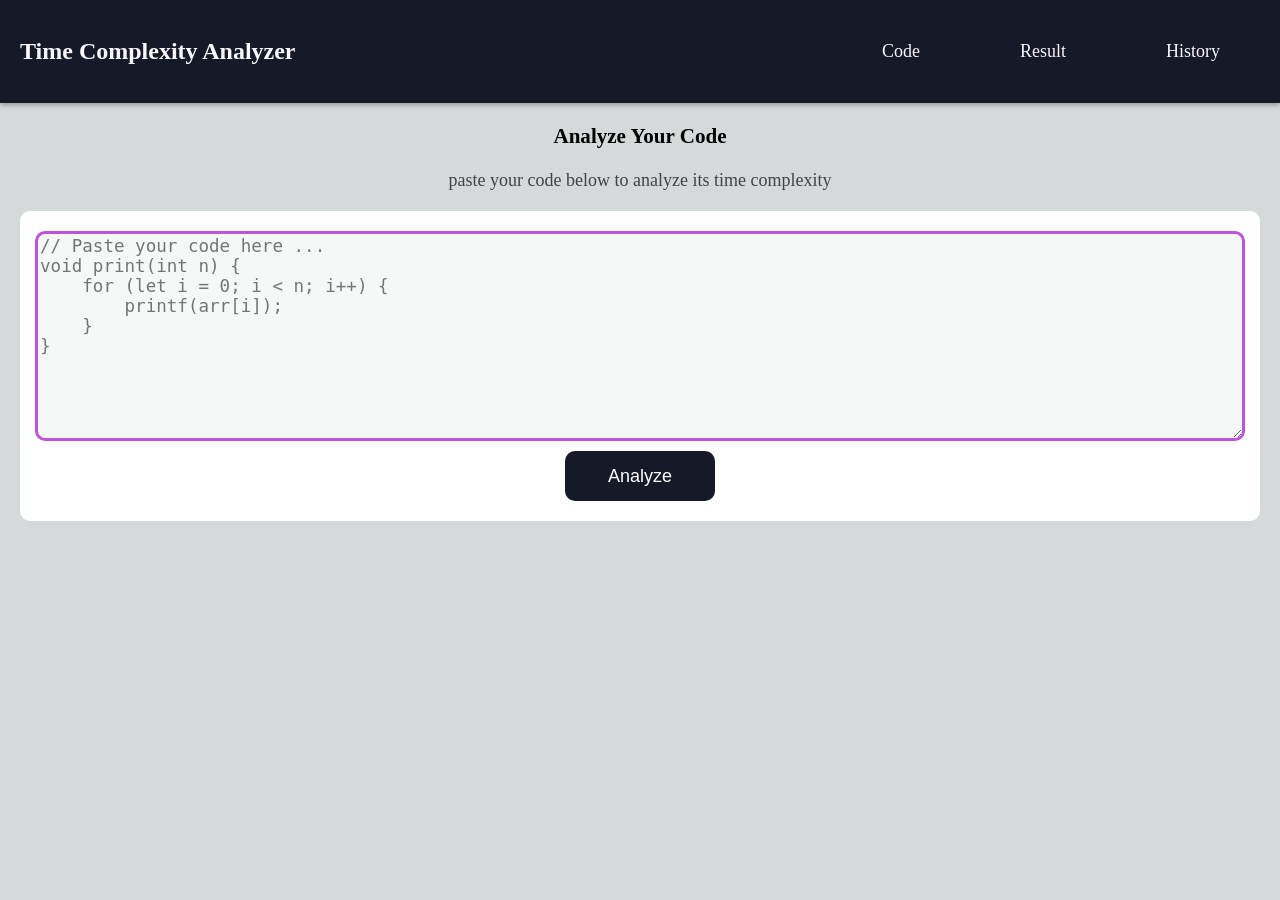
<file: src/main/resources/static/index.html>
<!DOCTYPE html>
<html lang="en">

<head>
    <meta charset="UTF-8">
    <meta name="viewport" content="width=device-width, initial-scale=1.0">
    <title>Time space complexity analyzer</title>
    <link rel="styleSheet" href="styles.css">
</head>

<body>
<nav class="navbar">
    <h2 class="logo">Time Complexity Analyzer</h2>
    <ul class="navlinks">
        <li><a href="#inputSection">Code</a></li>
        <li><a href="#outputSection">Result</a></li>
        <li><a href="history.html">History</a></li>
    </ul>
</nav>
<div class="centerText">
    <h3 id="inputSection">Analyze Your Code</h3>
    <p class="pastal">paste your code below to analyze its time complexity</p>
</div>
<div class="area">
    <textarea id="inputArea" placeholder="// Paste your code here ...
void print(int n) {
    for (let i = 0; i &lt; n; i++) {
        printf(arr[i]);
    }
}">
</textarea>
    <button type="submit" id="analyzeButton">Analyze</button>
</div>
<div class="area" id="outputSection" style="display: none;">
    <textarea id="timeArea">Time complexity :
            O(1)
        </textarea>
    <textarea id="spaceArea">Space complexity :
            O(1)
        </textarea>
    <p id="comment">This code has no loop and no dynamic memory allocation hence time,space complexities are O(1)</p>
</div>

<script src="script.js"></script>

</body>

</html>
</file>
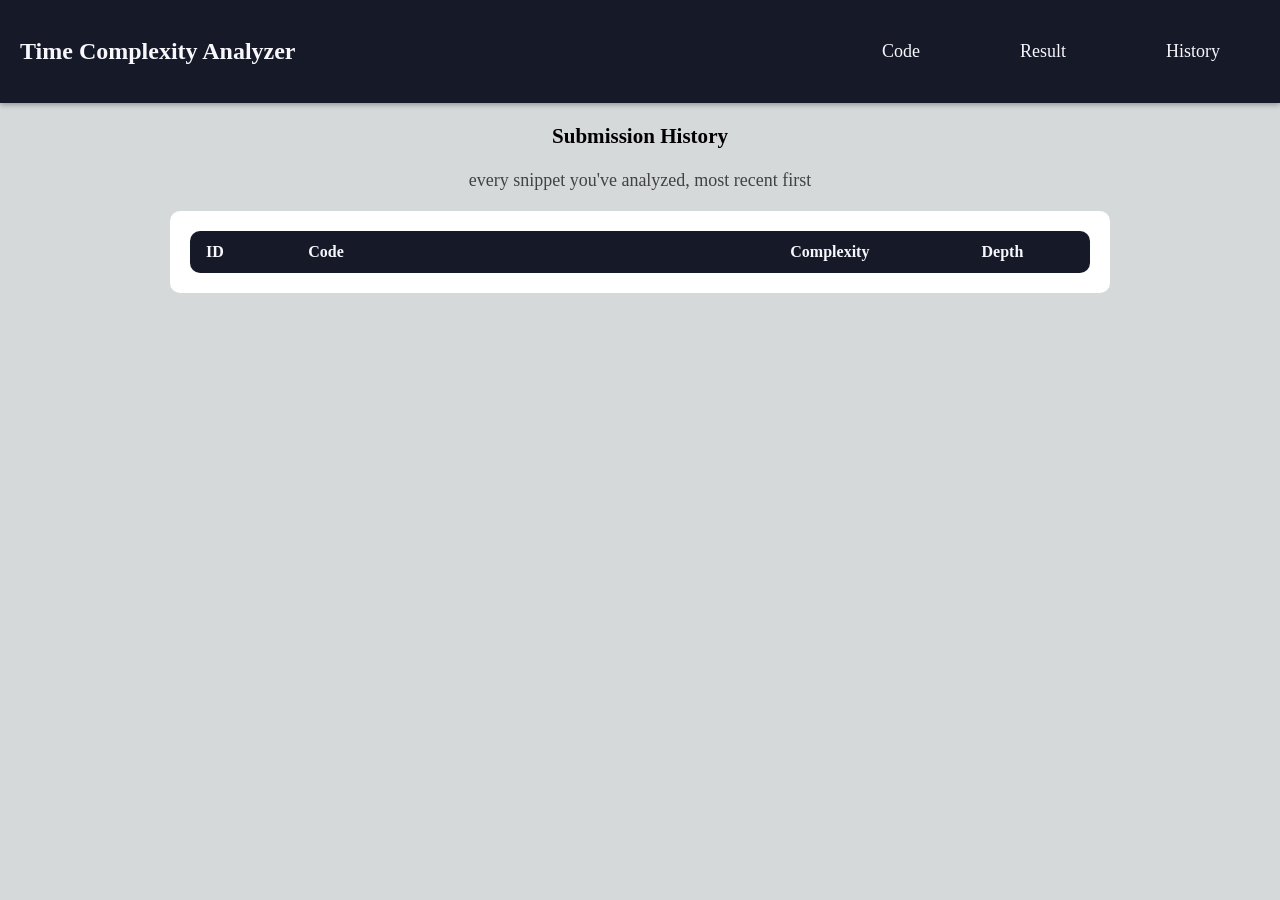
<file: src/main/resources/static/history.html>
<!DOCTYPE html>
<html lang="en">

<head>
    <meta charset="UTF-8">
    <meta name="viewport" content="width=device-width, initial-scale=1.0">
    <title>History - Time Complexity Analyzer</title>
    <link rel="stylesheet" href="styles.css">
</head>

<body>
<nav class="navbar">
    <h2 class="logo">Time Complexity Analyzer</h2>
    <ul class="navlinks">
        <li><a href="index.html#inputSection">Code</a></li>
        <li><a href="index.html#outputSection">Result</a></li>
        <li><a href="history.html">History</a></li>
    </ul>
</nav>

<div class="centerText">
    <h3 id="historySection">Submission History</h3>
    <p class="pastal">every snippet you've analyzed, most recent first</p>
</div>

<div class="area" id="historyWrap">
    <table id="historyTable">
        <thead>
        <tr>
            <th>ID</th>
            <th>Code</th>
            <th>Complexity</th>
            <th>Depth</th>
        </tr>
        </thead>
        <tbody id="historyBody">
        </tbody>
    </table>
    <p id="emptyState" style="display:none;">No submissions yet — analyze some code to see it here.</p>
</div>

<script src="script_history.js"></script>

</body>

</html>
</file>
<file: src/main/resources/static/styles.css>
html{
    scroll-behavior: smooth;
}
body{
    padding: 0;
    margin: 0;
    background-color: #D6D9DA;
}
.navbar{
    display: flex;
    justify-content: space-between;
    align-items: center;
    background-color: #161928;
    color: #F8F7FC;
    padding: 5px 20px;
    width: 100%;
    box-sizing: border-box;

    position: sticky;
    top:0;

    box-shadow: 0 2px 5px rgba(0,0,0,0.3);
}
.navlinks {
    display: flex;
    gap: 20px;
    list-style: none;
}
.navlinks li{
    font-size: large;
    cursor: pointer;
    transition: color 0.3s,transform 0.3s;
    padding: 10px 20px;
}
.navlinks li:hover{
    color: #BA55D3;
    transform: translateY(-5px);
}
.navlinks li a {
    text-decoration: none; /* remove underline */
    color: #F8F7FC;        /* same color as navbar text */
    font-size: large;
    padding: 10px 20px;
    display: inline-block; /* needed for padding and hover */
    transition: color 0.3s, transform 0.3s;
    cursor: pointer;
}

/* Hover effect */
.navlinks li a:hover {
    color: #BA55D3;             /* purple */
    transform: translateY(-5px); /* lift effect */
}
.centerText{
    font-size: large;
    text-align: center;
}
.pastal{
    color: #434243;
}
.area{
    margin: 20px;
    padding: 20px;
    background-color: white;
    border-radius: 10px;
    font-size: large;

    display: flex;
    flex-direction: column;
    align-items: center;
    justify-content: center;
    gap: 10px;
}
.area label{
    align-self: start;
    padding-left: auto;
}
.area textarea{
    width: 100%;
    height: 75px;
    background-color: #F6F7F7;
    border: 3px solid #BA55D3; /* width, style, color */
    border-radius: 10px;
    font-size: larger;
}
#inputArea{
    height: 200px;
}
#timeArea{
    border: 3px solid #ABA1AD;
    background-color: #D7F2F2;
}
#spaceArea{
    border: 3px solid #ABA1AD;
    background-color: #FCF6FD;
}
.area button {
    width: 150px;          /* button width */
    height: 50px;          /* button height */
    border-radius: 10px;   /* rounded corners */
    font-size: 18px;       /* bigger text */
    cursor: pointer;
    background-color: #161928;
    color: white;
    border: none;
    transition: background 0.3s;
}

.area button:hover {
    background-color: #BA55D3; /* purple hover effect */
}

/* --- History page additions --- */
#historyWrap {
    align-items: stretch;
    max-width: 900px;
    margin: 20px auto;
}

#historyTable {
    width: 100%;
    border-collapse: collapse;
    font-size: medium;
    table-layout: fixed;
}

#historyTable th:nth-child(1),
#historyTable td:nth-child(1) {
    width: 60px;
}

#historyTable th:nth-child(2),
#historyTable td:nth-child(2) {
    width: 50%;
}

#historyTable th:nth-child(3),
#historyTable td:nth-child(3) {
    width: 140px;
}

#historyTable th:nth-child(4),
#historyTable td:nth-child(4) {
    width: 80px;
}

#historyTable thead th {
    text-align: left;
    padding: 12px 16px;
    background-color: #161928;
    color: #F8F7FC;
    font-weight: 600;
}

#historyTable thead th:first-child {
    border-radius: 10px 0 0 10px;
}

#historyTable thead th:last-child {
    border-radius: 0 10px 10px 0;
}

#historyTable tbody td {
    padding: 12px 16px;
    border-bottom: 1px solid #E4E4E4;
    color: #434243;
    vertical-align: top;
}

#historyTable tbody tr:hover {
    background-color: #F6F7F7;
}

#historyTable tbody td.code-cell {
    font-family: monospace;
    white-space: pre-wrap;
    word-break: break-word;
    font-size: 0.9em;
    color: #161928;
}

#historyTable tbody td.complexity-cell {
    font-weight: 600;
    color: #BA55D3;
}

#emptyState {
    text-align: center;
    color: #ABA1AD;
    padding: 20px 0;
}
</file>
